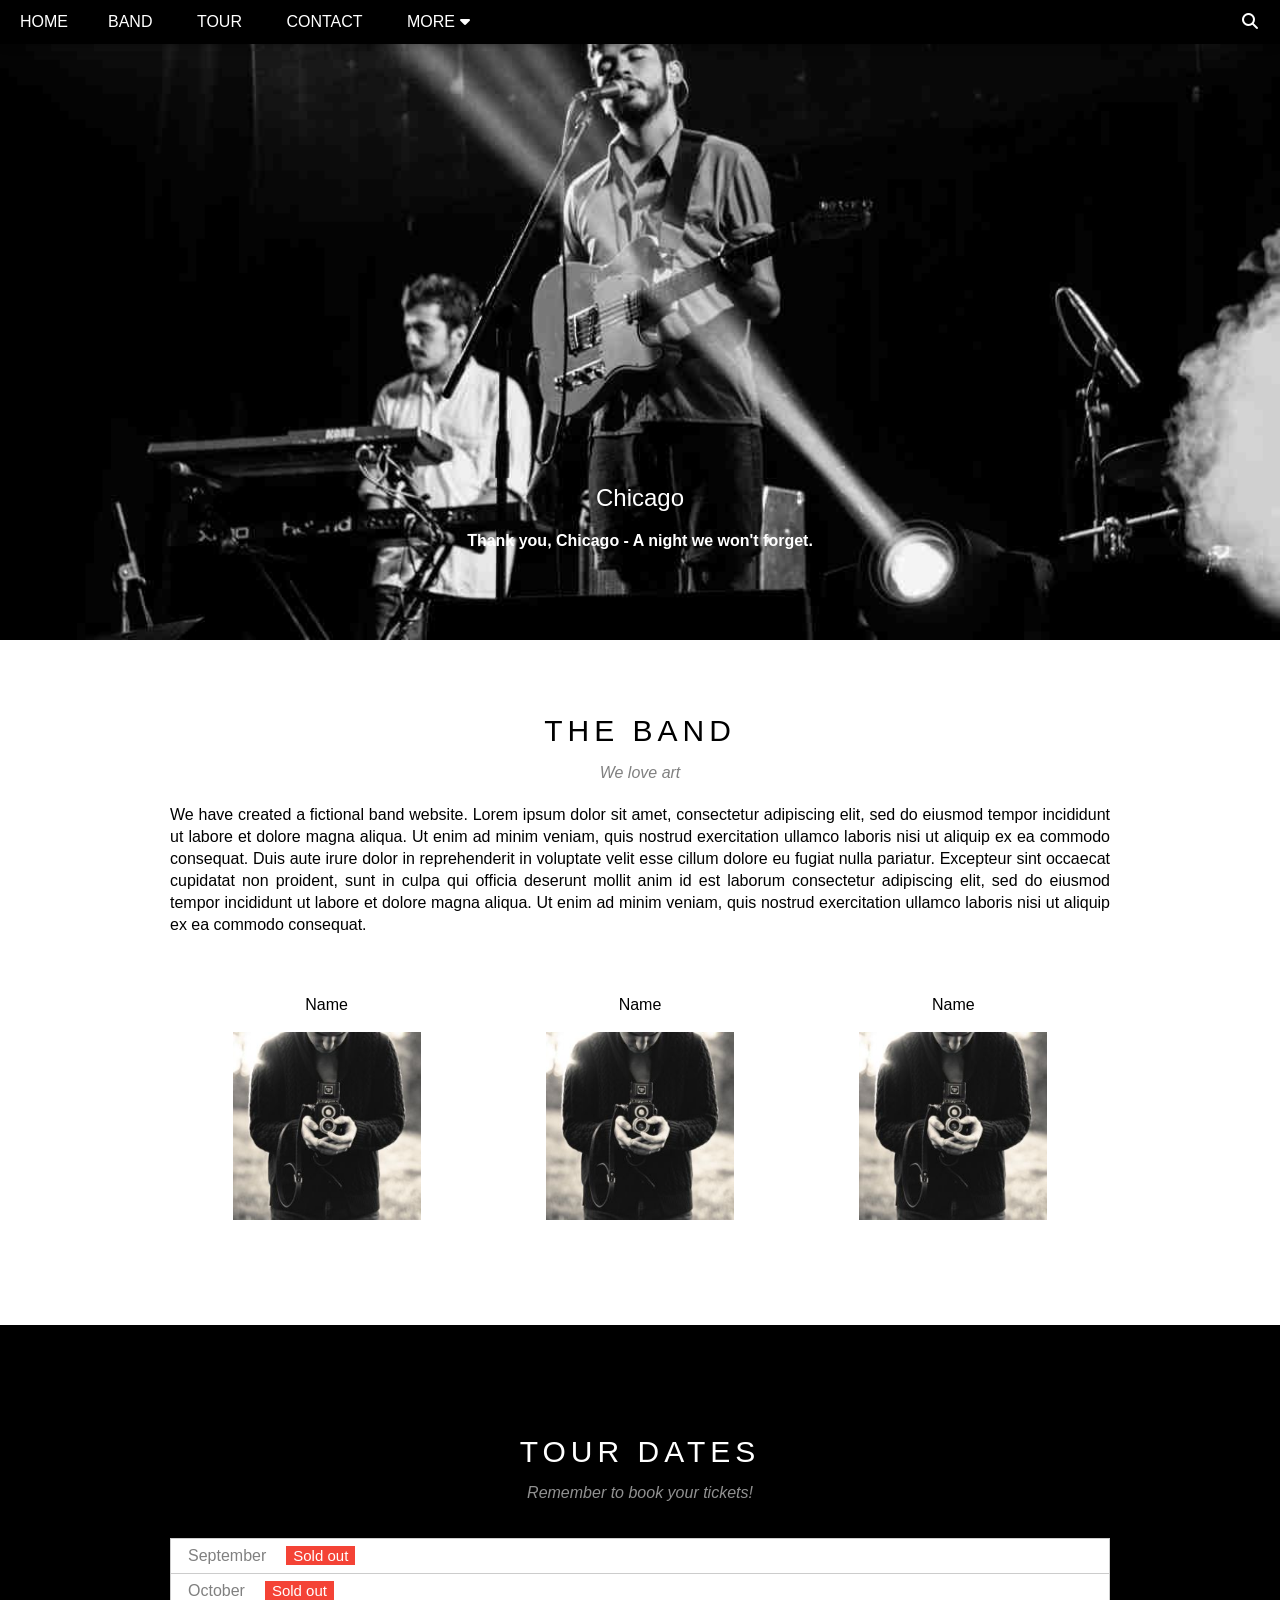
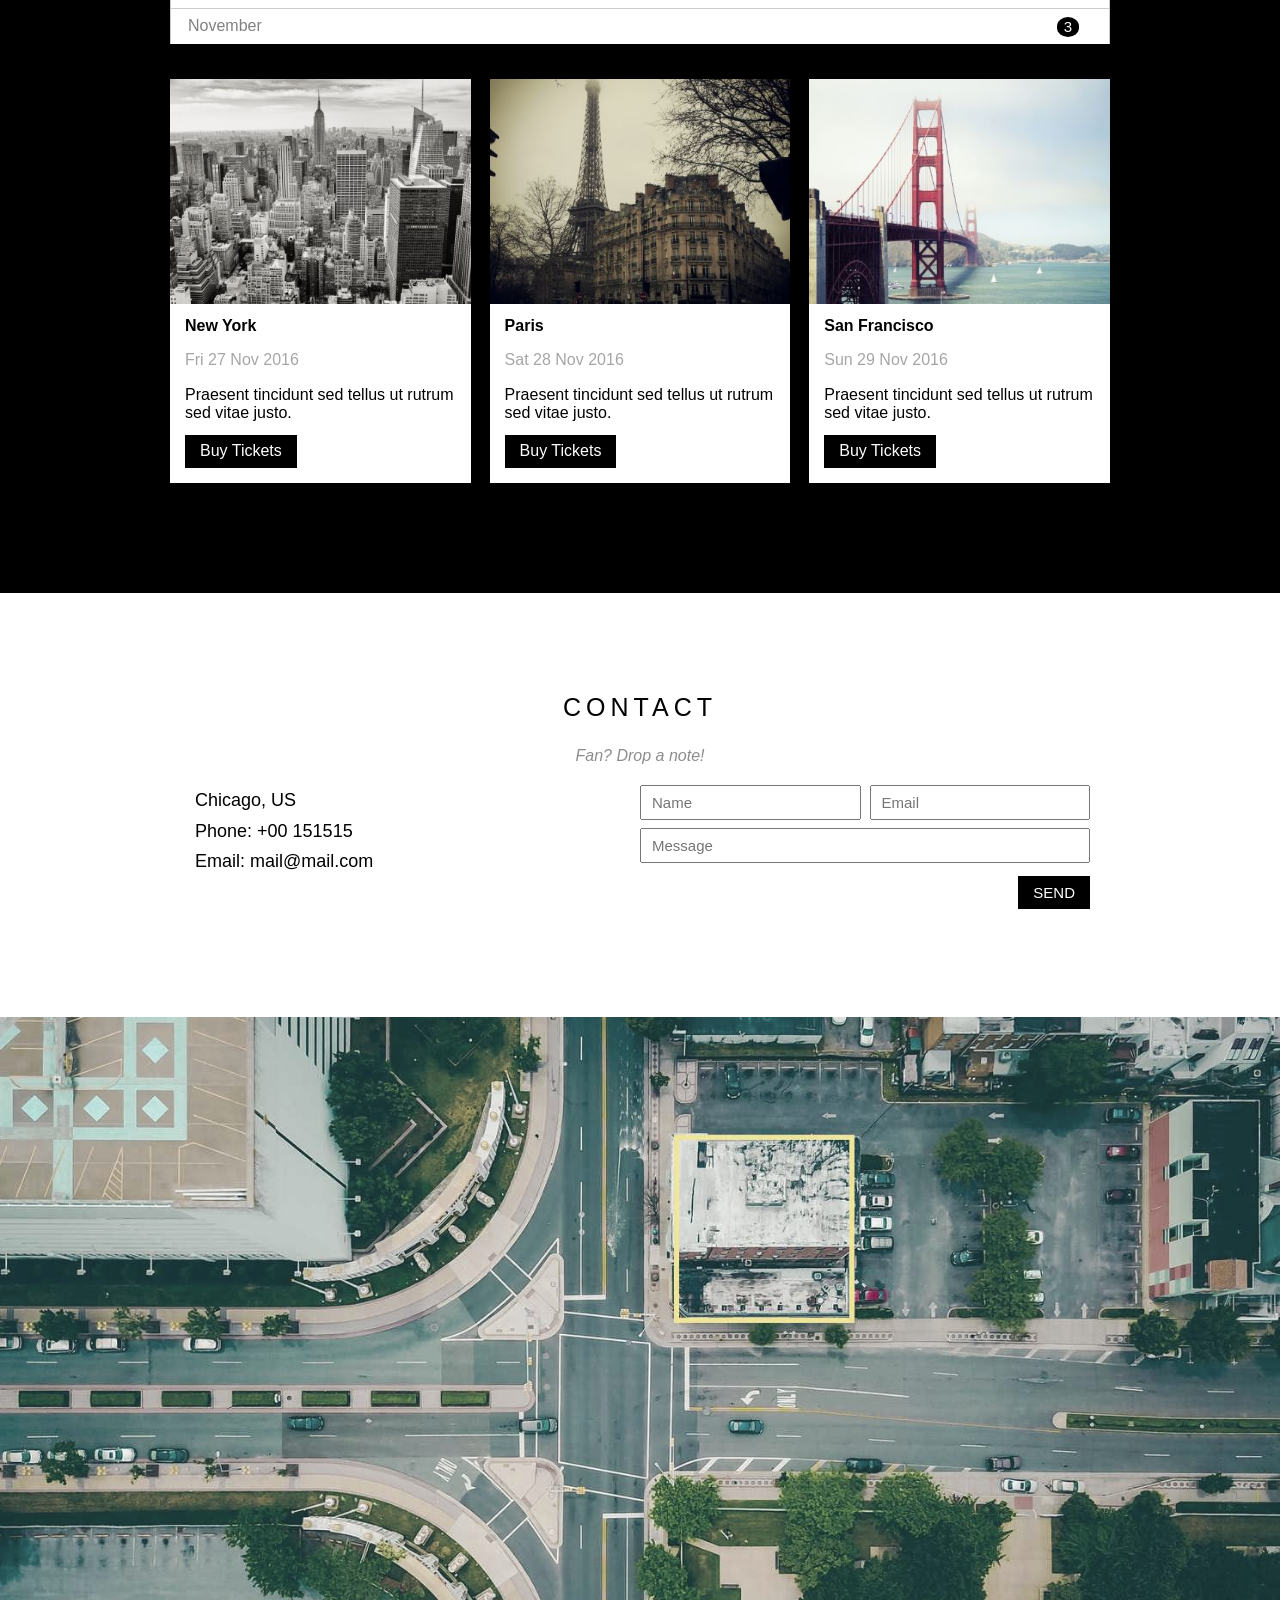
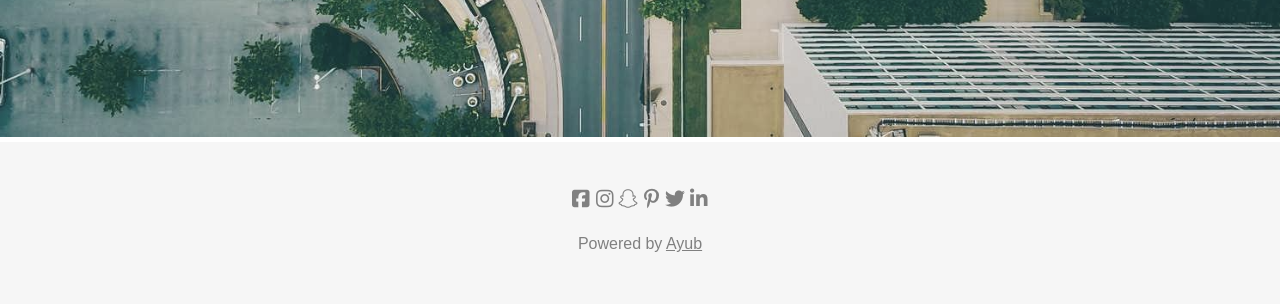
<file: index.html>
<!DOCTYPE html>
<html>
	<head>
		<meta charset="utf-8">
		<meta name="describe" content="trying to building band theme of w3schools">
		<meta http-equiv="X-UA-Compatible" content="ie=edge">
    	<meta name="viewport" content="width=device-width, initial-scale=1.0">
		<title>band</title>
		<link rel="stylesheet" href="css/style.css">
		<link rel="stylesheet" href="css/normalize.css">
		<link rel="stylesheet" href="css/all.min.css">
	</head>
	<body>
		<header>
			<div class="home">home</div>
			<input type="checkbox" id="checking-box">
			<label class="tablet-hide middle-hide" for="checking-box">
				<div class="icon-tool">
					<div></div>
					<div></div>
					<div></div>
				</div>
			</label>
			<div class="clear  tablet-hide middle-hide"></div>
			<ul class="ul1 middle-appear">
				<li>band</li>
				<li class="">tour</li>
				<li class="">contact</li>
				<li class="tablet-hide middle-hide">merch</li>
				<li class="menu mobile-hide">more<i class="fa fa-caret-down"></i>
					<ul class="sub-ul">
						<li>merchendise</li>
						<li>extras</li>
						<li>media</li>
					</ul>
				</li>
			</ul>
			<div class="search mobile-hide"><i class="fa-solid fa-magnifying-glass"></i></div>
		</header>
		<main>
			<img src="photos/chicago.jpg">
			<div class="mobile-hide">
				<h2>chicago</h2>
				<p><span>t</span>hank you, <span>c</span>hicago - <span>a</span> night we won't forget.</p>
			</div>
		</main>
		<div class="center-content">
			<section class="band">
				<p class="title">the band</p>
				<p class="p2">we love art</p>
				<p>
					we have created a fictional band website. Lorem ipsum dolor sit amet, consectetur adipiscing elit, sed do eiusmod tempor incididunt ut labore et dolore magna aliqua. Ut enim ad minim veniam, quis nostrud exercitation ullamco laboris nisi ut aliquip ex ea commodo consequat. Duis aute irure dolor in reprehenderit in voluptate velit esse cillum dolore eu fugiat nulla pariatur. Excepteur sint occaecat cupidatat non proident, sunt in culpa qui officia deserunt mollit anim id est laborum consectetur adipiscing elit, sed do eiusmod tempor incididunt ut labore et dolore magna aliqua. Ut enim ad minim veniam, quis nostrud exercitation ullamco laboris nisi ut aliquip ex ea commodo consequat.
				</p>
				<div class="bandmember">
					<figure>
						<figcaption>name</figcaption>
						<img src="photos/bandmember.jpg">
					</figure>
					<figure>
						<figcaption>name</figcaption>
						<img src="photos/bandmember.jpg">
					</figure>
					<figure>
						<figcaption>name</figcaption>
						<img src="photos/bandmember.jpg">
					</figure>
					<div class="clear"></div>
				</div>
			</section>
			<section class="tour-dates">
				<div class="tour-dates-content">
					<div>
						<p>tour dates</p>
						<p>remember to book your tickets!</p>
					</div>
					<figure>
						<ul>
							<li>september<span><span>s</span>old out</span></li>
							<li>october<span><span>s</span>old out</span></li>
							<li>november<span>3</span></li>
						</ul>
					</figure>
					<div class="cities-f">
						<!-- <div class="cities"> -->
							<figure>
								<img src="photos/newyork.jpg">
								<div class="content">
									<h4>new york</h4>
									<p>fri 27 nov 2016</p>
									<p>praesent tincidunt sed tellus ut rutrum sed vitae justo.</p>
									<button>buy tickets</button>
								</div>
							</figure>
						<!-- </div> -->
						<!-- <div class="cities"> -->
							<figure>
								<img src="photos/paris.jpg">
								<div class="content">
									<h4>paris</h4>
									<p>sat 28 nov 2016</p>
									<p>praesent tincidunt sed tellus ut rutrum sed vitae justo.</p>
									<button>buy tickets</button>
								</div>
							</figure>
						<!-- </div> -->
						<!-- <div class="cities"> -->
							<figure>
								<img src="photos/sanfran.jpg">
								<div class="content">
									<h4>san francisco</h4>
									<p>sun 29 nov 2016</p>
									<p>praesent tincidunt sed tellus ut rutrum sed vitae justo.</p>
									<button>buy tickets</button>
								</div>
							</figure>
						<!-- </div> -->
						<!-- <div class="clear"></div> -->
					</div>
					<div class="clear"></div>
				</div>
			</section>
			<section class="contact">
				<p>contact</p>
				<p><span>f</span>an? <span>d</span>rop a note!</p>
					<figure>
						<ul>
							<li>chicago, uS</li>
							<li>phone: +00 151515</li>
							<li>Email: <span>mail@mail.com</span></li>
						</ul>
						<form>
							<div>
								<input type="text" placeholder="name">
							</div>
							<div>
								<input type="email" placeholder="email">
							</div>
							<div class="clear"></div>
							<div>
								<input type="text" placeholder="message">
							</div>
							<button>send</button>
						</form>
						<div class="clear"></div>
					</figure>
					<div class="clear"></div>
			</section>
			<section class="location">
				<div>
					<img src="photos/map.jpg">
				</div>
			</section>
		</div>
		<footer>
			<p>
				<i class="fa-brands fa-square-facebook"></i>
				<i class="fa-brands fa-instagram"></i>
				<!-- <i class="fa-brands fa-square-snapchat"></i> -->
				<i class="fa-brands fa-snapchat"></i>
				<i class="fa-brands fa-pinterest-p"></i>
				<i class="fa-brands fa-twitter"></i>
				<i class="fa-brands fa-linkedin-in"></i>
			</p>
			<p>Powered by <span>ayub</span></p>
		</footer>
	</body>
</html>
</file>
<file: css/style.css>
*{
	margin:0;
	padding:0;
	font-family:"Segoe UI",sans-serif;
}

.clear{
	clear:both;
}

/* starting header styling*/

header{
	background-color:black;
	color:#fff;
	text-transform:uppercase;
	position:fixed;
	width:100%;
	z-index:1;
	box-shadow:0 2px 5px 0 rgb(0 0 0 / 16%), 0 2px 10px 0 rgb(0 0 0 / 12%);
}

header .home, header .icon-tool{
	float:left;
}

header .home, ul li{
	padding:10PX;
	padding:13px 20PX;
}

header .icon-tool{	
	padding:18PX 20PX;
	position:absolute;
	right:0;
}

header .home:hover, header .icon-tool:hover, header ul li:hover{
	background-color:#ccc;
	color:black;
	cursor:pointer;
}

header .icon-tool > div{
	width:15PX;
	height:2PX;
	margin-bottom:2px;
	background-color:#fff;
}

header .icon-tool:hover > div{
	background-color:black;
}

#checking-box{
	display:none;
}

header ul{
	display:none;
}
#checking-box:checked ~ ul{
	display:block;
}

/* ending heading styling*/

/* starting image/main tag styling*/

main{
	padding-top:44px;
}

main img{
	width:100%;
}

/* ending image/main tag styling*/

/* starting band section styling*/

.band{
	padding:70PX 15PX;
	text-align:center;
}

.band .title{
	font-size:30PX;
	text-transform:uppercase;
	letter-spacing:5PX;
}

.band .title + p{
	color:grey;
	font-style:italic;
}

.band .title + p:first-letter{
	text-transform:uppercase;
}

.band .title + p, .band .title + p + p{
	margin-top:20PX;
}

.band .title + p + p{
	text-align:justify;
}

.band div{
	margin-top:60PX;
}

.band .bandmember figcaption{
	margin:25px 0 20PX 0 ;
	text-transform:capitalize;
}
/* ending band section styling*/

/* starting tour date section styling*/

.tour-dates{
	background-color:black;
	color:#fff;
	width:100%;
	padding:70PX 0 70PX 0;
	margin:0;
}

.tour-dates div:first-child p:first-child{
	font-size:30PX;
	text-transform:uppercase;
	letter-spacing:5PX;
	margin-bottom:15PX;
}

.tour-dates div:first-child p:last-child{
	font-style:italic;
	color:#919191;
}

.tour-dates div:first-child p:last-child:first-letter{
	text-transform:uppercase;
}

.tour-dates div:first-child p:first-child, .tour-dates div:first-child p:last-child{
	text-align:center;
}

.tour-dates figure{
	background-color:#fff;
	color:grey;
	max-width:94%;
	margin:35PX auto;
}

.tour-dates figure ul{
	list-style:none;
	padding:0;
}

.tour-dates figure ul li{
	padding:8px 17px;
	border:solid 1px #ccc;
	border-bottom:0px;
}

.tour-dates figure ul li:first-letter, .tour-dates figure ul li span > span{
	text-transform:uppercase;
}

.tour-dates figure ul li span{
	padding:0 auto;
	background-color:#F44336;
	color:#fff;
}

.tour-dates figure ul li > span{
	margin-left:20PX;
	padding:1PX 7PX;
	font-size:15PX;
}

.tour-dates figure ul li:last-child{
	position:relative;
}

.tour-dates figure ul li:last-child span{
	background-color:black;
	color:#fff;
	border-radius:50%;
	position:absolute;
	right:30PX;
}

.tour-dates img{
	width:100%;
}

.tour-dates .cities-f img:hover{
	filter: brightness(50%);
}

.tour-dates figure .content{
	padding:8PX 15PX 15PX 15PX;
}

.tour-dates figure .content h4{
	text-transform:capitalize;
	color:black;
}

.tour-dates figure .content h4 + p{
	color:grey;
	text-transform:capitalize;
	opacity:0.7;
	margin-top:16PX;
}

.tour-dates figure .content h4 + p +p{
	color:black;
	margin-top:16PX;
}

.tour-dates figure .content h4 + p + p:first-letter{
	text-transform:uppercase;
}

.tour-dates figure .content button{
	margin-top:13PX;
	padding:7PX 15PX;
	background-color:black;
	color:#fff;
	text-transform:capitalize;
	font-size:16PX;
	border:none;
}

.tour-dates figure .content button:hover{
	background-color:#ccc;
	color:black;
	cursor:pointer;
}

/* ending tour date section styling*/

/* starting contact section styling*/

.contact{
	padding:70PX 15PX 0PX 15px;
}

.contact p:first-child{
	font-size:25PX;
	letter-spacing:5PX;
	text-transform:uppercase;
	text-align:center;
}

.contact p + p{
	color:grey;
	opacity:0.9;
	font-style:italic;
	margin-top:15PX;
	text-align:center;
}

.contact p + p span{
	text-transform:uppercase;
}

.contact ul{
	list-style:none;
	margin-top:45PX;
	padding:0;
}

.contact ul li{
	padding:5px;
	text-transform:capitalize;
	font-size:18px;
}

.contact ul span{
	text-transform:none;
}

.contact form{
	margin:10PX 0 150PX 0;
	position:relative;
	width:100%;
}

.contact form input{
	width:100%;
	height:35PX;
	box-sizing:border-box;
	margin-bottom:8PX;
	text-transform:capitalize;
}

.contact form input[placeholder]{
	padding-left:10PX;
	font-size:15PX;
}

.contact form button{
	position:absolute;
	right:0;
	margin-top:5PX;
	padding:8PX 15PX;
	background-color:black;
	color:#fff;
	text-transform:uppercase;
	font-size:15PX;
	border:none;
}

.contact form button:hover{
	background-color:#ccc;
	color:black;
	cursor:pointer;
	border:none;
	box-sizing:border-box;
}

/* ending contact section styling*/

/* starting location section styling*/

.location img{
	width:100%!important;
	filter: grayscale(50%);
}

/* ending location section styling*/

/* starting footer styling*/

footer{
	padding:50PX;
	background-color:#F6F6F6;
	text-align:center;
	color:grey;
}

footer p:first-child{
	margin-bottom:25PX;
}

footer p:first-child i{
	font-size:20PX;
	margin:-3px;
	padding:0;
}

footer p:first-child i:hover{
	opacity:0.7;
}

footer span{
	text-decoration:underline;
	text-transform:capitalize;
}

/* ending footer styling*/

@media(max-width:767PX){

	.mobile-hide{
		display:none;
	}

	.mobile-display{
		display:block;
	}
}

/* starting middle screen styling*/

@media(min-width:768px) and (max-width:1023px){

	.middle-hide{
		display:none !important;
	}

	.middle-appear{
		display:block;
	}

	/*starting header styling*/

	header{
		position:fixed;
	}

	header .home, header .ul1{
		display:inline-block;
	}

	header .home:hover{
		background-color:#ccc !important;
		color:black;
		cursor:pointer;
	}
	
	header .ul1 li{
		display:inline-block;
	}

	header .search{
		position:absolute;
		right:0;
		top:0;
		padding:13px 20PX;
	}

	header .search:hover{
		background-color:#F44336;
		cursor:pointer;
	}

	header .menu{
		position:relative;
	}
	
	header .menu .sub-ul{
		position:absolute;
		top:100%;
		left:0%;
		background-color:#fff;
		color:black;
		width:150PX;
		display:none;
	}

	
	header .ul1 .sub-ul li{
		padding:10px 15PX;
		text-transform:capitalize;
		font-size:15PX;
		display:block;
	}

	header .menu:hover .sub-ul{
		display:block;
	}

	/*ending header styling*/

	
	/*starting main image styling*/

	main{
		position:relative;		
		padding-top:0;
		width:100%;
	}

	main img{
		width:100%;
		height:auto;
		display:block;
	}

	main div{
		position:absolute;
		left:25%;
		bottom:14%;
		color:#fff;	
		text-align:center;
		width:50%;
		box-sizing:border-box;
	}

	main h2{
		font-weight:400;
		margin-bottom:20px;
	}

	main p{
		font-weight:700;
	}

	main span, main h2{
		text-transform:capitalize;
	}
	/*ending main-image styling*/

	/*starting main-image styling*/

	main{
		position:relative;		
		padding-top:0;
		width:100%;
	}

	main img{
		width:100%;
		height:auto;
		display:block;
	}

	main div{
		position:absolute;
		left:25%;
		bottom:14%;
		color:#fff;	
		text-align:center;
		width:50%;
		box-sizing:border-box;
	}

	main h2{
		font-weight:400;
		margin-bottom:20px;
	}

	main p{
		font-weight:700;
		/*border:solid 1px red;*/
		/*width:50%;*/
	}

	main span, main h2{
		text-transform:capitalize;
	}

	/*ending main-image styling*/

	/*starting band section styling*/

	.band .bandmember{
		/*border:solid 1px red;*/
		/*float:left;*/
	}

	.band .bandmember figure{
		width:20%;
		margin:0 6.666%;
		float:left;
	}

	.band .bandmember figure figcaption{
		margin:0 0 18px 0;
	}

	.band .bandmember figure img{
		width:100%;
	}

	/*ending band section styling*/

	/*starting tour dates section styling*/

	.cities-f{
		width:94%;
		margin:auto;
		text-align:left;
		position:relative;
	}

	.tour-dates-content .cities-f figure{
		margin:0;
		width:32%;
		float:left;
	}

	.tour-dates-content .cities-f figure + figure{
		margin:0 auto;
		margin-left:2%;
	}

	.tour-dates-content .cities-f figure:last-child{
		position:absolute;
		right:0;
	}

	.tour-dates-content .cities-f figure img{
		width:100%;

	}

	/*ending tour dates section styling*/

	/*starting contact section styling*/

	.contact figure{
		padding:0 !important;
		margin:20PX;
	}

	.contact ul, .contact form{
		margin:0;
		padding:0;
	}

	.contact figure ul, .contact figure form{
		width:50%;
		float:left;
	}

	.contact figure ul{
		font-weight:500;
	}

	.contact figure form div:first-child{
		width:49%;
		float:left;
		margin:auto;
	}

	.contact figure form div:first-child + div{
		width:49%;
		float:left;
		margin-left:2%;
	}

	/*ending contact section styling*/

	/*starting contact section styling*/

	.location{
		margin-top:100PX;
	}

	/*ending location section styling*/
}

/* ending middle screen styling*/

/* starting large screens styling*/


@media(min-width:1024px){

	/*classes*/
	.tablet-hide{
		display:none !important;
	}

	.tablet-display{
		display:block;
	}

	/* starting header styling*/

	header{
		position:relative;
		position:fixed;	
	}

	header .home, header .ul1{
		display:inline-block;
	}

	header .home:hover{
		background-color:#ccc !important;
		color:black;
		cursor:pointer;
	}

	header ul{
		display:block;
		list-style:none;
	}
	
	header .ul1 li{
		display:inline-block;
	}

	header .search{
		position:absolute;
		right:0;
		top:0;
		padding:13px 20PX;
	}

	header .search:hover{
		background-color:#F44336;
		cursor:pointer;
	}

	header .menu{
		position:relative;
	}
	
	header .menu .sub-ul{
		position:absolute;
		top:100%;
		left:0%;
		background-color:#fff;
		color:black;
		width:150PX;
		display:none;
	}

	
	header .ul1 .sub-ul li{
		padding:10px 15PX;
		text-transform:capitalize;
		font-size:15PX;
		display:block;
	}

	header .menu:hover .sub-ul{
		display:block;
	}

	/*ending header styling*/

	main{
		position:relative;		
		padding-top:0;
		width:100%;
	}

	main img{
		width:100%;
		height:auto;
		display:block;
	}

	main div{
		position:absolute;
		left:25%;
		bottom:14%;
		color:#fff;	
		text-align:center;
		width:50%;
		box-sizing:border-box;
	}

	main h2{
		font-weight:400;
		margin-bottom:20px;
	}

	main p{
		font-weight:700;
	}

	main span, main h2{
		text-transform:capitalize;
	}
	/*ending main-image styling*/

	/*starting main-image styling*/

	main{
		position:relative;		
		padding-top:0;
		width:100%;
	}

	main img{
		width:100%;
		height:auto;
		display:block;
	}

	main div{
		position:absolute;
		left:25%;
		bottom:14%;
		color:#fff;	
		text-align:center;
		width:50%;
		box-sizing:border-box;
	}

	main h2{
		font-weight:400;
		margin-bottom:20px;
	}

	main p{
		font-weight:700;
	}

	main span, main h2{
		text-transform:capitalize;
	}
	/*ending main-image styling*/

	/*starting bald section styling*/

	.band{
		width:60%;
		width:940PX;
		margin:auto;
		padding:80PX 0 100px 0;
	}

	.band p{
		line-height:22PX;
	}

	.band p:first-letter{
		text-transform:uppercase;
	}

	.band .bandmember{
		padding:0;
		width:100%;
	}

	.band .bandmember figure{
		width:20%;
		margin:0 6.666%;
		float:left;
	}

	.band .bandmember figure figcaption{
		margin:0 0 18px 0;
	}

	.band .bandmember figure img{
		width:100%;
	}

	/*ending band section styling*/

	/*starting tour dates section styling*/

	.tour-dates{
		padding:110PX 0;
	}

	.tour-dates-content{
		width:60%;
		width:100%;
		max-width:1100PX;
		margin:auto;
		text-align:center;
	}

	.tour-dates-content > figure{
		text-align:left;
		width:940PX;
	}

	.cities-f{
		width:94%;
		width:940PX;
		margin:auto;
		text-align:left;
		position:relative;
	}

	.tour-dates-content .cities-f figure{
		margin:0;
		width:32%;
		float:left;
	}

	.tour-dates-content .cities-f figure + figure{
		margin:0 auto;
		margin-left:2%;
	}

	.tour-dates-content .cities-f figure:last-child{
		position:absolute;
		right:0;
	}

	.tour-dates-content .cities-f figure img{
		width:100%;

	}
	/*ending tour dates section styling*/

	/*starting contact section styling*/

	.contact{		
		width:940PX;
		margin:100px auto 120PX ;
		padding:0 0;
	}

	.contact p:first-child{
		margin-bottom:25PX;
	}

	.contact figure{
		padding:0 !important;
		margin:20PX;
	}

	.contact ul, .contact form{
		margin:0;
		padding:0;
	}

	.contact figure ul, .contact figure form{
		width:50%;
		float:left;
	}

	.contact figure ul{
		font-weight:500;
	}

	.contact figure form div:first-child{
		width:49%;
		float:left;
		margin:auto;
	}

	.contact figure form div:first-child + div{
		width:49%;
		float:left;
		margin-left:2%;
	}

	/*ending contact section styling*/
}

/*ending large screens styling*/
</file>
